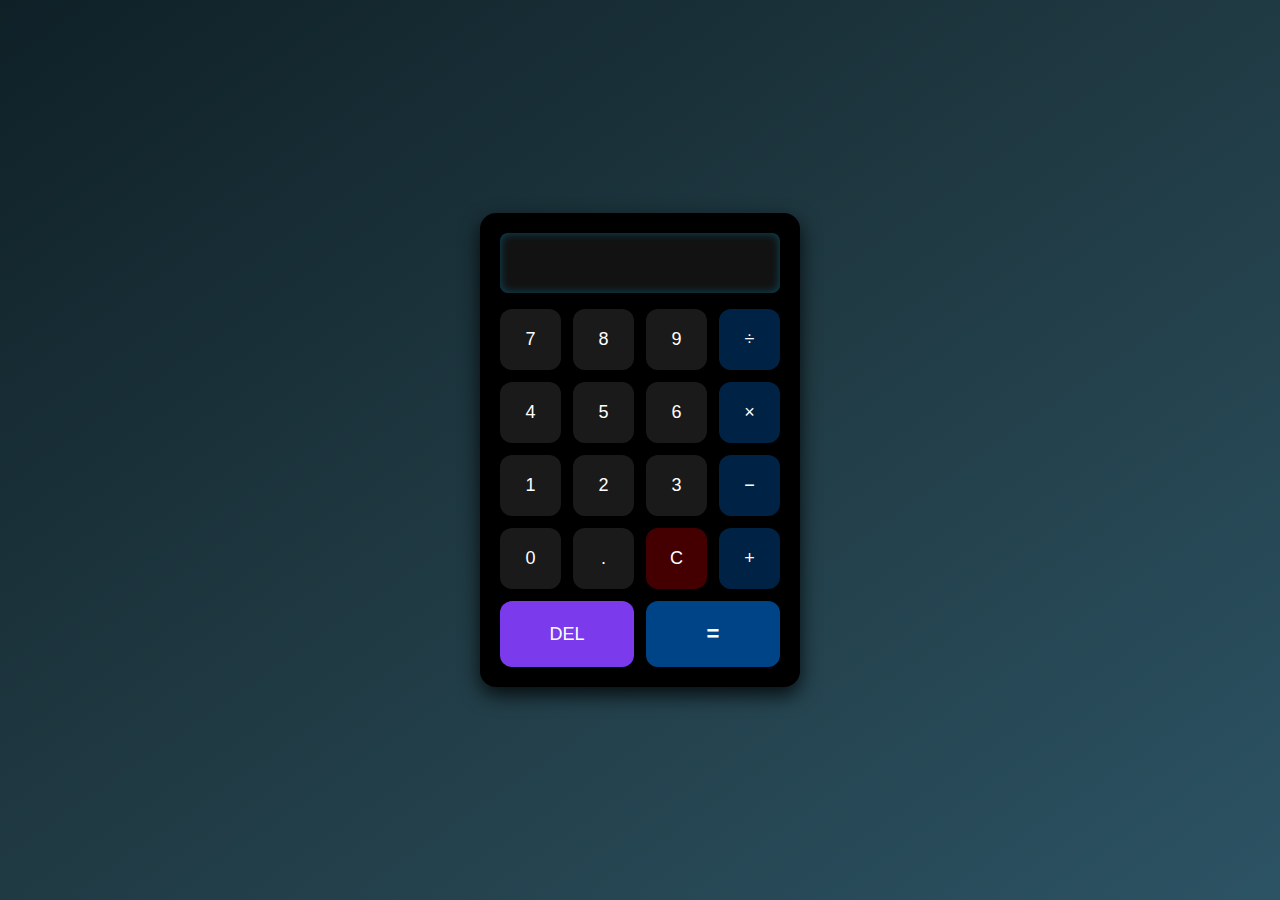
<file: projectTask-3/index.html>
<!DOCTYPE html>
<html lang="en">
<head>
  <meta charset="UTF-8" />
  <meta name="viewport" content="width=device-width, initial-scale=1.0"/>
  <title>Calculator</title>
  <link rel="stylesheet" href="style.css" />
</head>
<body>
  <div class="calculator">
    <input type="text" id="display" readonly />
    <div class="buttons">
      <button class="btn" data-value="7">7</button>
      <button class="btn" data-value="8">8</button>
      <button class="btn" data-value="9">9</button>
      <button class="btn operator" data-value="/">÷</button>

      <button class="btn" data-value="4">4</button>
      <button class="btn" data-value="5">5</button>
      <button class="btn" data-value="6">6</button>
      <button class="btn operator" data-value="*">×</button>

      <button class="btn" data-value="1">1</button>
      <button class="btn" data-value="2">2</button>
      <button class="btn" data-value="3">3</button>
      <button class="btn operator" data-value="-">−</button>

      <button class="btn" data-value="0">0</button>
      <button class="btn" data-value=".">.</button>
      <button class="btn clear" id="clear">C</button>
      <button class="btn operator" data-value="+">+</button>

      <button class="btn del" id="del">DEL</button>
      <button class="btn equal" id="equal">=</button>
    </div>
  </div>
  <script src="script.js"></script>
</body>
</html>
</file>
<file: projectTask-3/style.css>
/* Reset basic styles */
* {
  margin: 0;
  padding: 0;
  box-sizing: border-box;
  font-family: 'Segoe UI', Tahoma, Geneva, Verdana, sans-serif;
}

/* Body background and centering */
body {
  height: 100vh;
  background: linear-gradient(to bottom right, #0f2027, #203a43, #2c5364);
  display: flex;
  justify-content: center;
  align-items: center;
}

/* Calculator container */
.calculator {
  background-color: #000;
  border-radius: 16px;
  box-shadow: 0 8px 20px rgba(0, 0, 0, 0.8);
  padding: 20px;
  width: 320px;
}

/* Display screen */
#display {
  width: 100%;
  padding: 16px;
  font-size: 24px;
  background-color: #121212;
  color: #00bfff;
  border: none;
  border-radius: 8px;
  text-align: right;
  margin-bottom: 16px;
  box-shadow: inset 0 0 10px #00bfff55;
}

/* Button grid */
.buttons {
  display: grid;
  grid-template-columns: repeat(4, 1fr);
  gap: 12px;
}

/* Buttons */
.btn {
  padding: 20px;
  font-size: 18px;
  background-color: #1a1a1a;
  color: #fff;
  border: none;
  border-radius: 12px;
  cursor: pointer;
  transition: all 0.3s ease;
  box-shadow: 0 4px 10px rgba(0, 0, 0, 0.4);
}

.btn:hover {
  background-color: #00bfff;
  color: #000;
  transform: scale(1.05);
}

.btn:active {
  transform: scale(0.95);
  box-shadow: 0 2px 6px rgba(0, 191, 255, 0.5);
}

/* Operator buttons */
.operator {
  background-color: #002244;
}

.operator:hover {
  background-color: #0055aa;
  color: #fff;
}

/* Clear button */
.clear {
  background-color: #440000;
}

.clear:hover {
  background-color: #aa0000;
}

/* DEL button */
.del {
  background-color: #7c3aed;
  grid-column: span 2;
}

.del:hover {
  background-color: #a78bfa;
  color: #000;
}

/* Equal button */
.equal {
  background-color: #004488;
  font-size: 22px;
  font-weight: bold;
  grid-column: span 2;
}

.equal:hover {
  background-color: #0077ff;
}
</file>
